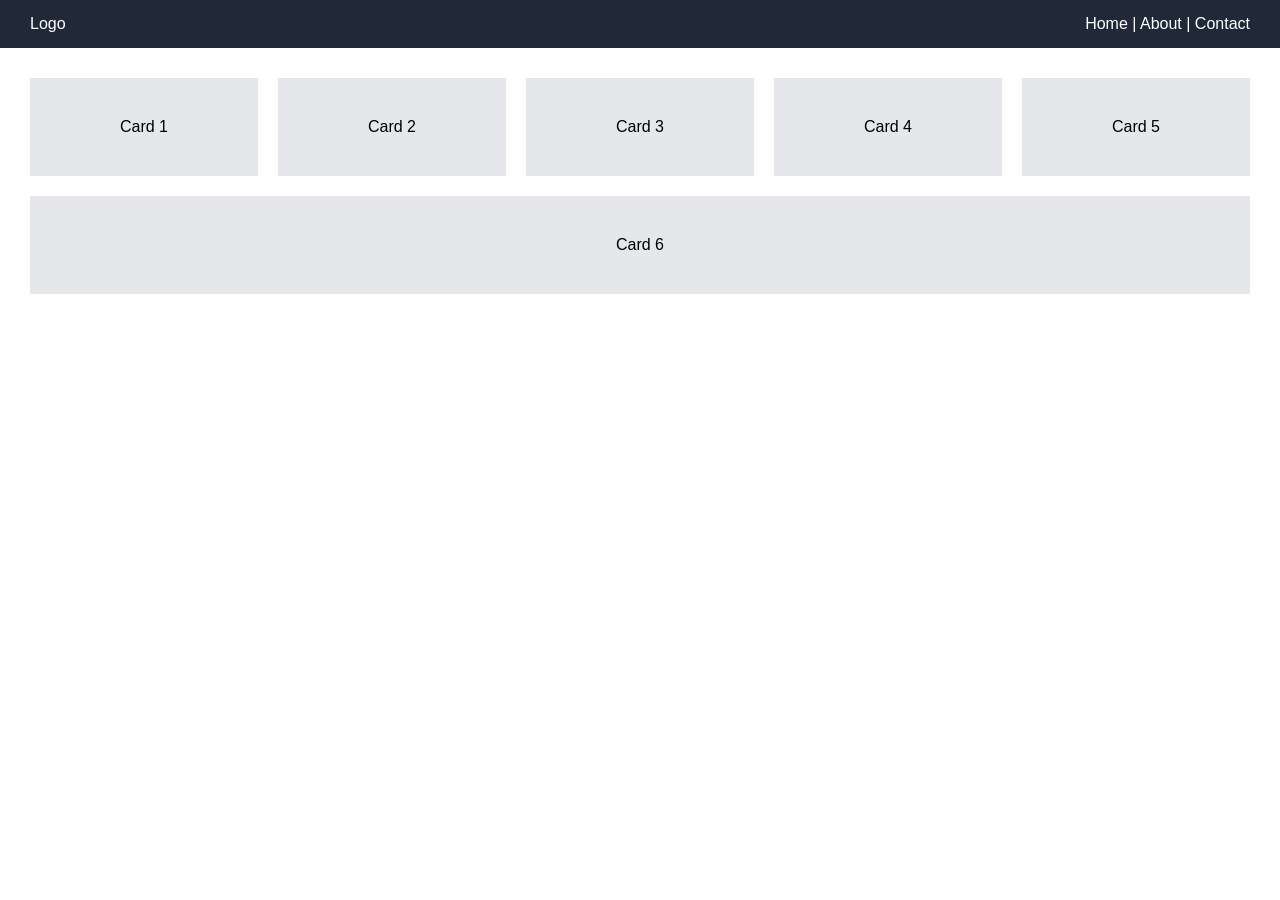
<file: ex00/index.html>
<!DOCTYPE html>
<html lang="en">
<head>
  <meta charset="UTF-8">
  <meta name="viewport" content="width=device-width, initial-scale=1.0">
  <title>Flexbox Layout</title>
  <link rel="stylesheet" href="style.css">
</head>
<body>
  <nav class="nav-container">
    <div class="logo">Logo</div>
    <div class="menu">Home | About | Contact</div>
  </nav>

  <main class="card-container">
    <div class="card">Card 1</div>
    <div class="card">Card 2</div>
    <div class="card">Card 3</div>
    <div class="card">Card 4</div>
    <div class="card">Card 5</div>
    <div class="card">Card 6</div>
  </main>
</body>
</html>
</file>
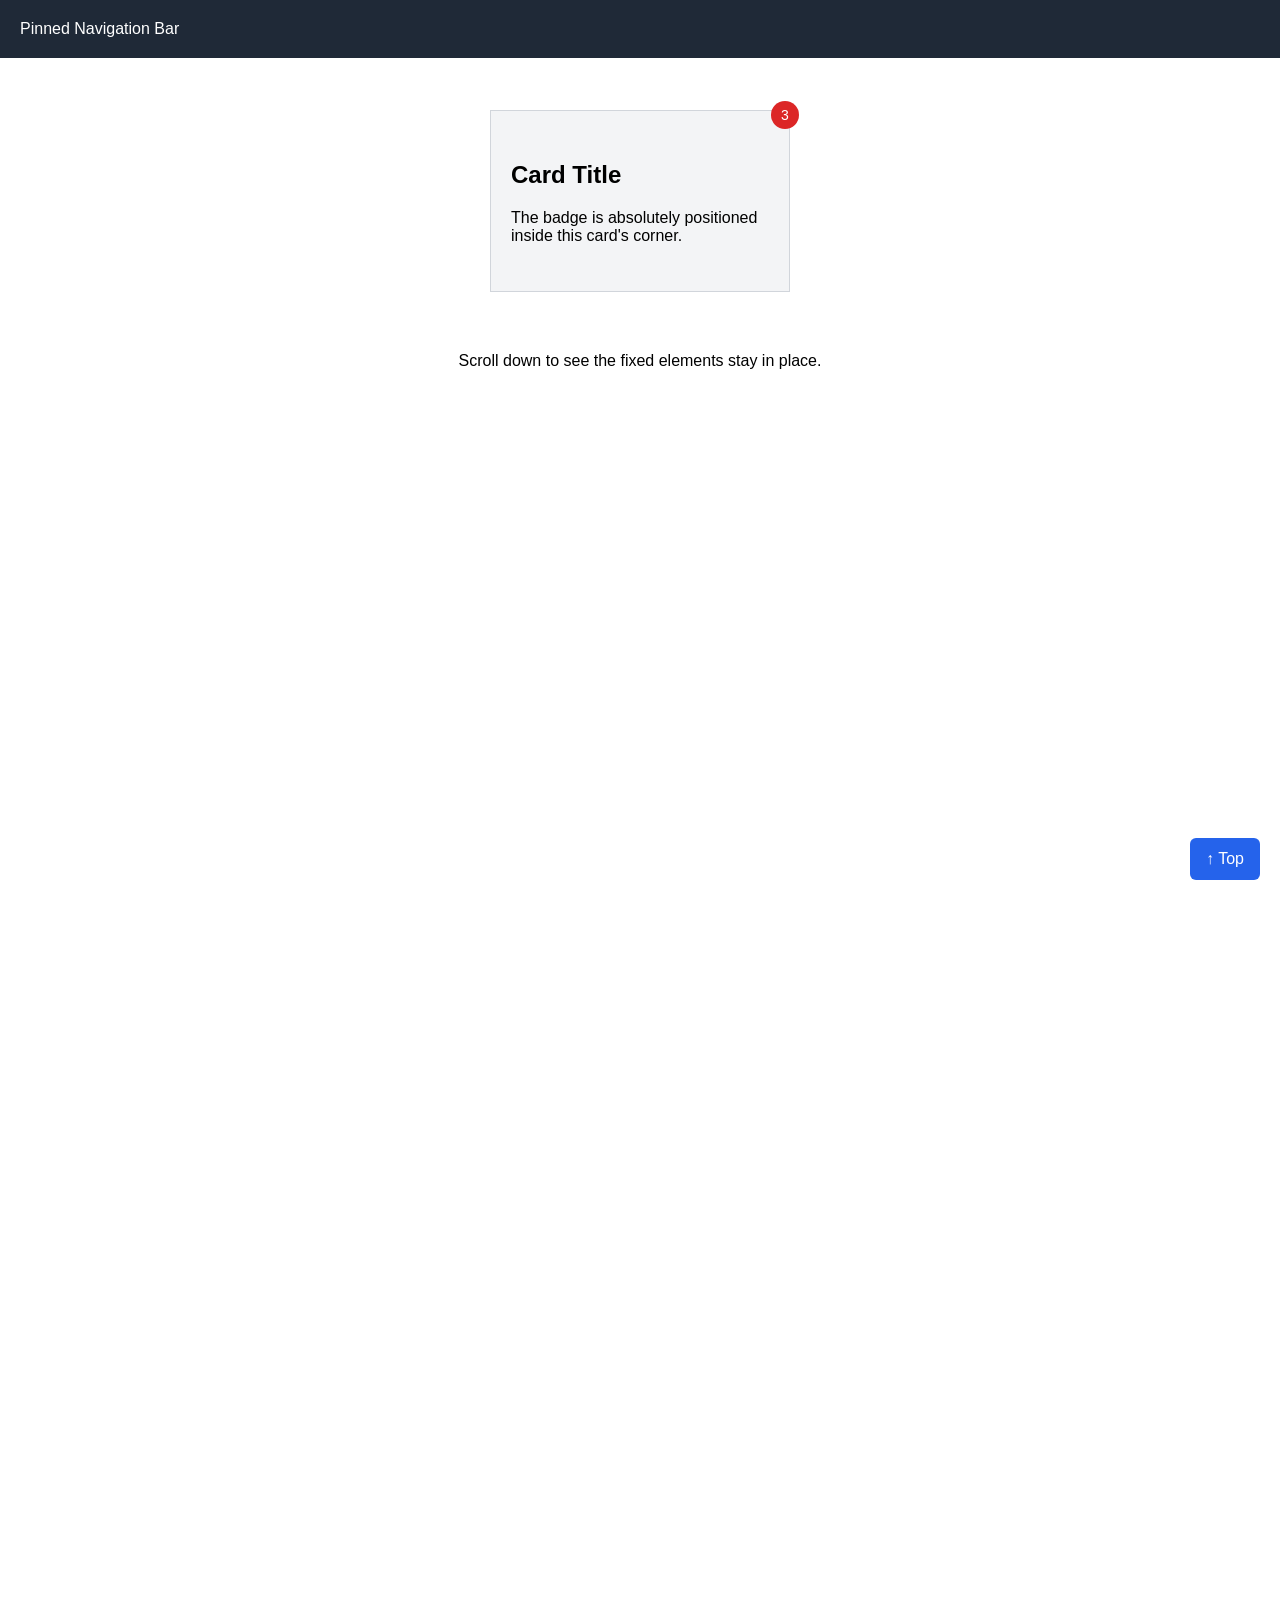
<file: ex01/index.html>
<!DOCTYPE html>
<html lang="en">
<head>
  <meta charset="UTF-8">
  <meta name="viewport" content="width=device-width, initial-scale=1.0">
  <title>Positioning</title>
  <link rel="stylesheet" href="style.css">
</head>
<body>
  <nav class="navbar">Pinned Navigation Bar</nav>

  <div class="card">
    <span class="badge">3</span>
    <h2>Card Title</h2>
    <p>The badge is absolutely positioned inside this card's corner.</p>
  </div>

  <div class="spacer">Scroll down to see the fixed elements stay in place.</div>

  <a href="#" class="back-to-top">&uarr; Top</a>
</body>
</html>
</file>
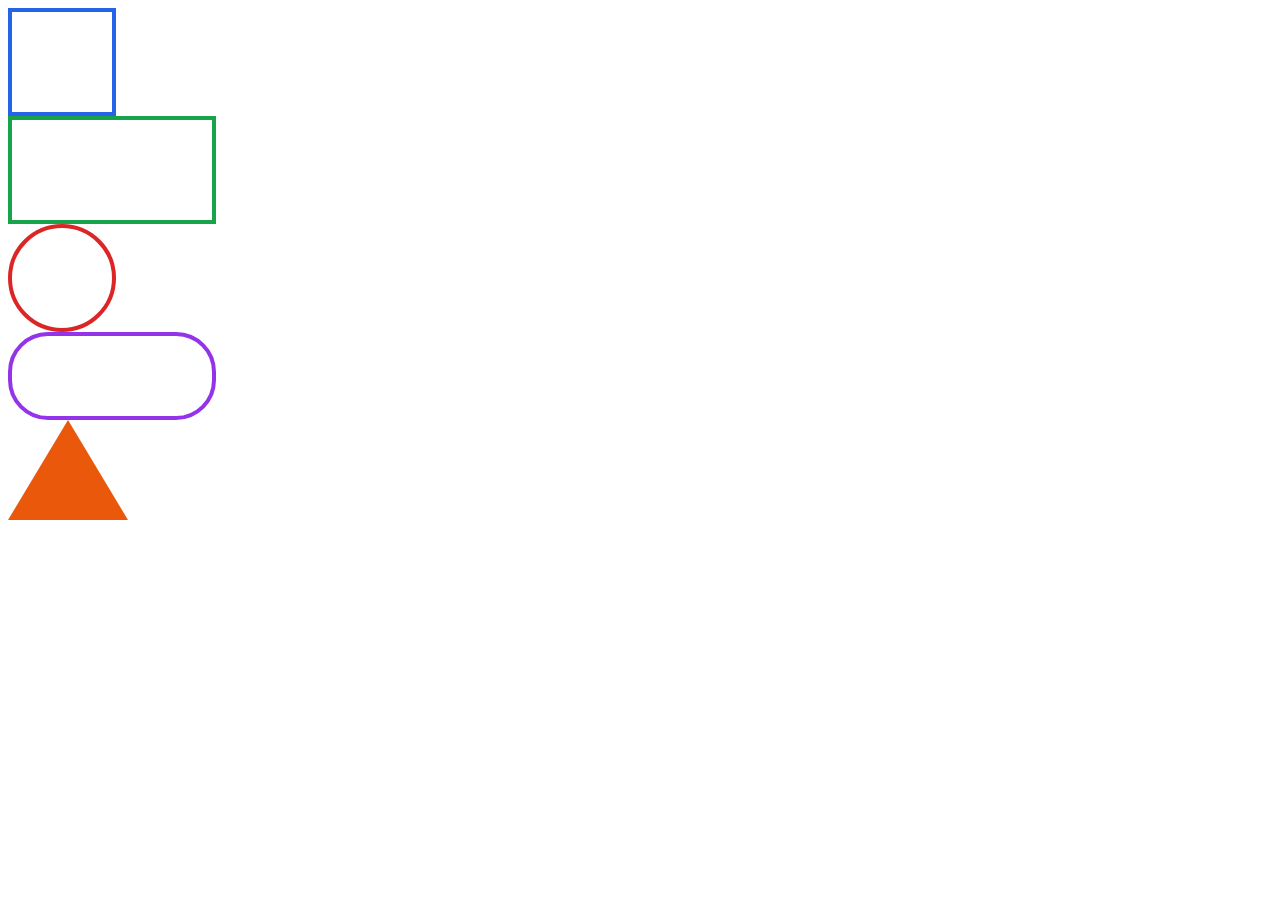
<file: ex02/index.html>
<!DOCTYPE html>
<html lang="en">
<head>
  <meta charset="UTF-8">
  <meta name="viewport" content="width=device-width, initial-scale=1.0">
  <title>CSS Shapes</title>
  <link rel="stylesheet" href="style.css">
</head>
<body>
  <div class="square"></div>
  <div class="rectangle"></div>
  <div class="circle"></div>
  <div class="pill"></div>
  <div class="triangle"></div>
</body>
</html>
</file>
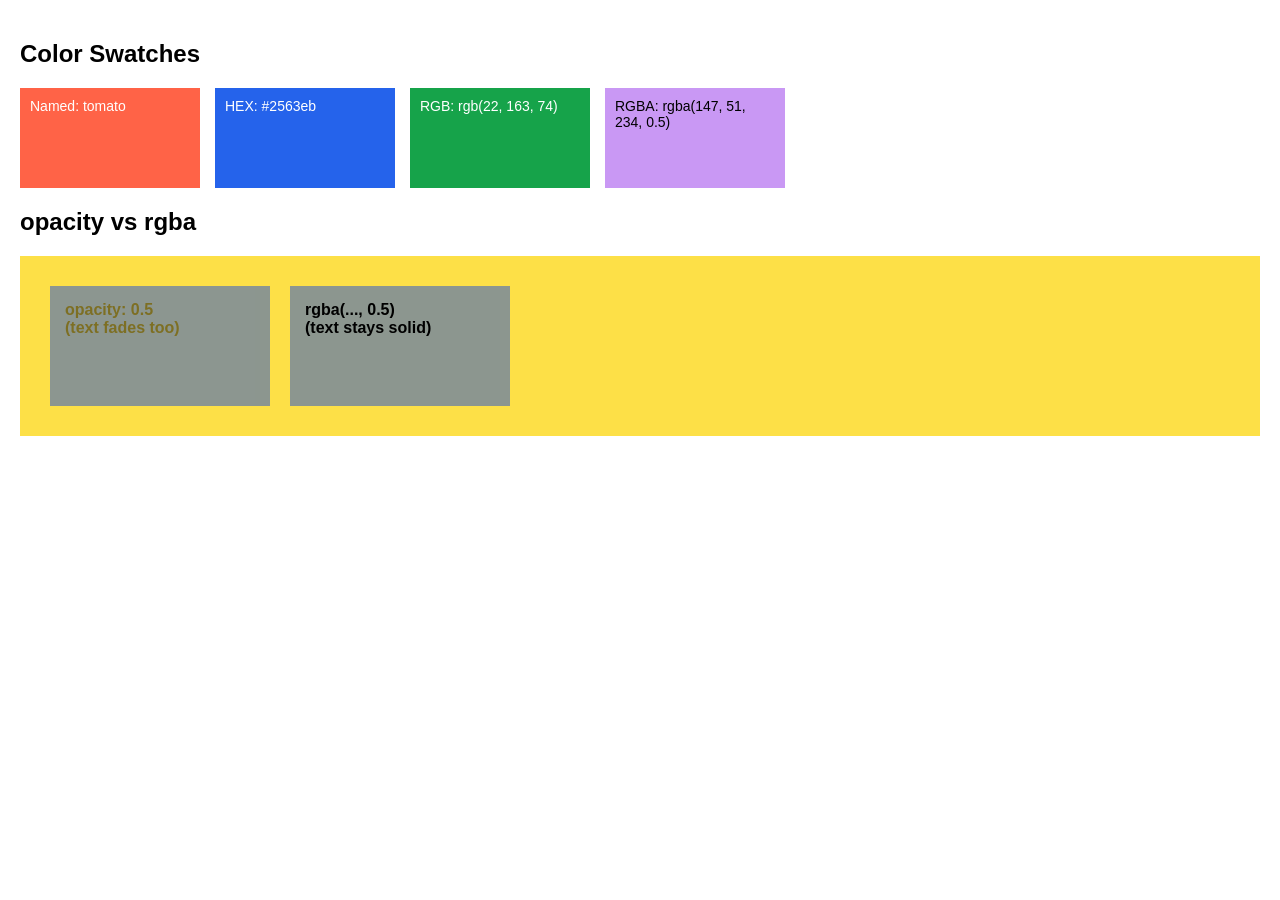
<file: ex03/index.html>
<!DOCTYPE html>
<html lang="en">
<head>
  <meta charset="UTF-8">
  <meta name="viewport" content="width=device-width, initial-scale=1.0">
  <title>Colors &amp; Opacity</title>
  <link rel="stylesheet" href="style.css">
</head>
<body>
  <h2>Color Swatches</h2>
  <div class="palette">
    <div class="swatch named">Named: tomato</div>
    <div class="swatch hex">HEX: #2563eb</div>
    <div class="swatch rgb">RGB: rgb(22, 163, 74)</div>
    <div class="swatch rgba">RGBA: rgba(147, 51, 234, 0.5)</div>
  </div>

  <h2>opacity vs rgba</h2>
  <div class="backdrop">
    <div class="box opacity-box">opacity: 0.5<br>(text fades too)</div>
    <div class="box rgba-box">rgba(..., 0.5)<br>(text stays solid)</div>
  </div>
</body>
</html>
</file>
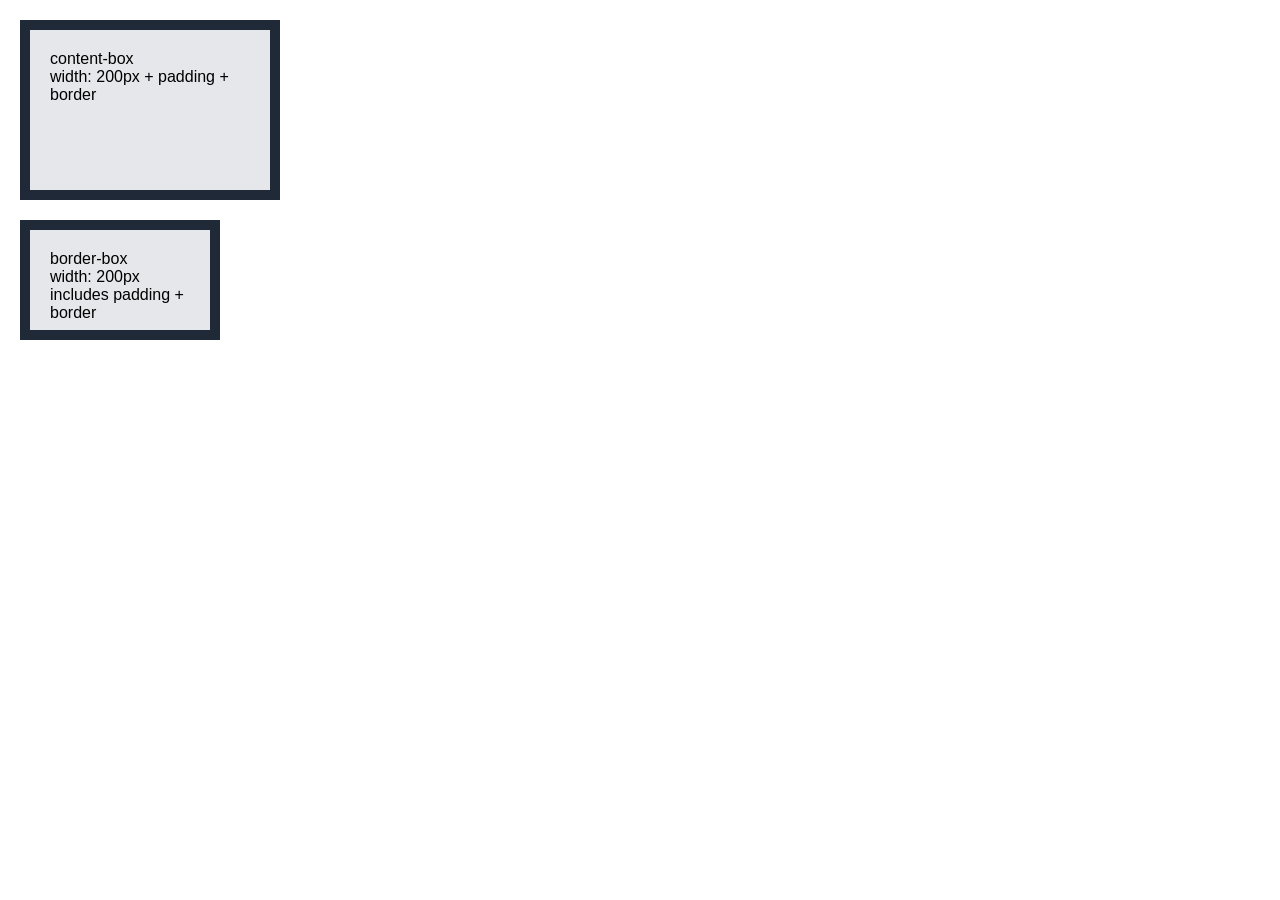
<file: ex04/index.html>
<!DOCTYPE html>
<html lang="en">
<head>
  <meta charset="UTF-8">
  <meta name="viewport" content="width=device-width, initial-scale=1.0">
  <title>The Box Model</title>
  <link rel="stylesheet" href="style.css">
</head>
<body>
  <div class="box content-box">content-box<br>width: 200px + padding + border</div>
  <div class="box border-box">border-box<br>width: 200px includes padding + border</div>
</body>
</html>
</file>
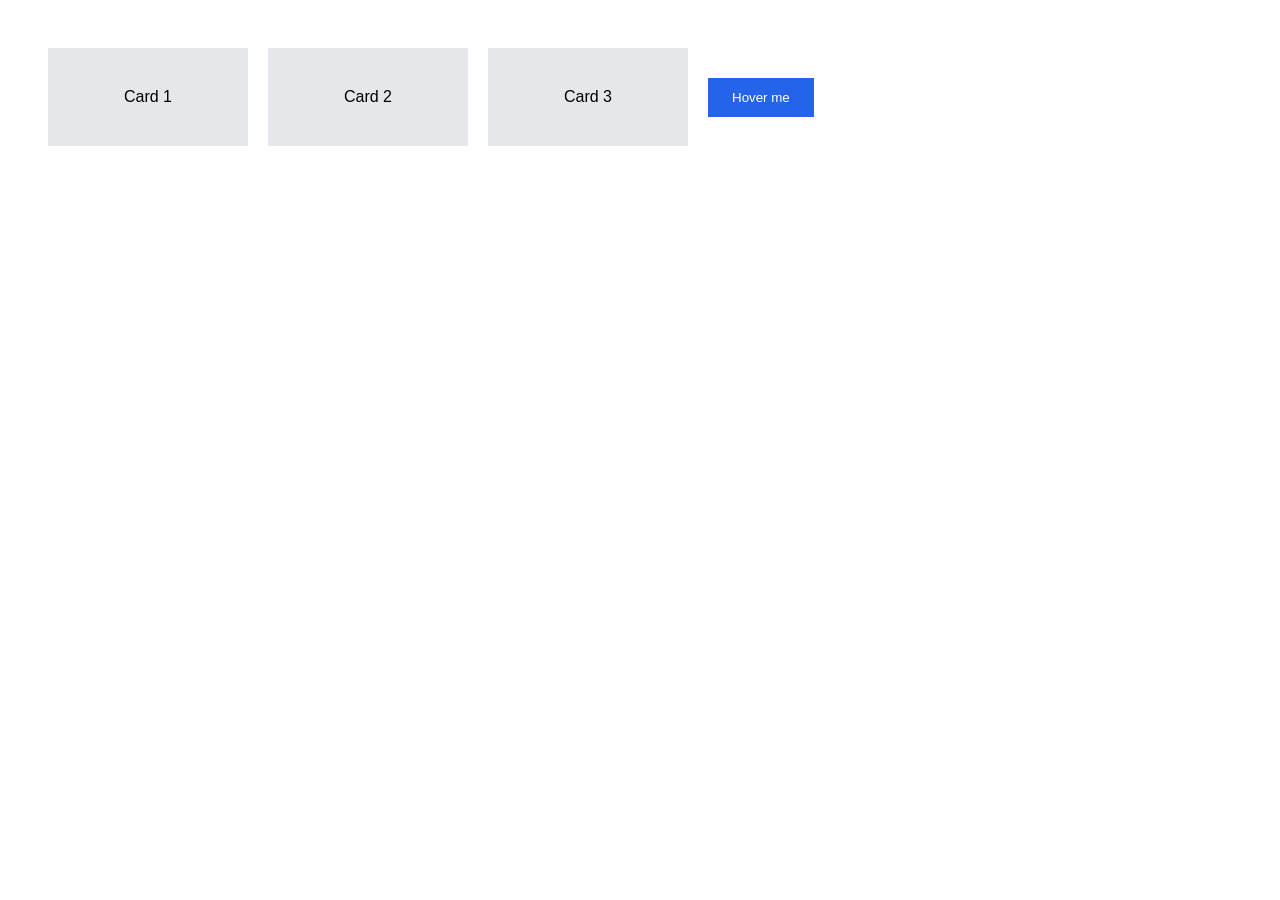
<file: ex06-bonus/index.html>
<!DOCTYPE html>
<html lang="en">
<head>
  <meta charset="UTF-8">
  <meta name="viewport" content="width=device-width, initial-scale=1.0">
  <title>Hover Micro-interactions</title>
  <link rel="stylesheet" href="style.css">
</head>
<body>
  <div class="card">Card 1</div>
  <div class="card">Card 2</div>
  <div class="card">Card 3</div>
  <button class="btn">Hover me</button>
</body>
</html>
</file>
<file: ex00/style.css>
* {
  box-sizing: border-box;
}

body {
  margin: 0;
  font-family: Arial, sans-serif;
}

.nav-container {
  display: flex;
  justify-content: space-between;
  align-items: center;
  padding: 15px 30px;
  background-color: #1f2937;
  color: #ffffff;
}

.card-container {
  display: flex;
  flex-direction: row;
  flex-wrap: wrap;
  gap: 20px;
  padding: 30px;
}

.card {
  flex: 1 1 200px;
  padding: 40px 20px;
  background-color: #e5e7eb;
  text-align: center;
}
</file>
<file: ex01/style.css>
* {
  box-sizing: border-box;
}

body {
  margin: 0;
  padding-top: 70px;
  font-family: Arial, sans-serif;
}

.navbar {
  position: fixed;
  top: 0;
  left: 0;
  width: 100%;
  padding: 20px;
  background-color: #1f2937;
  color: #ffffff;
  z-index: 100;
}

.card {
  position: relative;
  width: 300px;
  margin: 40px auto;
  padding: 30px 20px;
  background-color: #f3f4f6;
  border: 1px solid #d1d5db;
}

.badge {
  position: absolute;
  top: -10px;
  right: -10px;
  width: 28px;
  height: 28px;
  line-height: 28px;
  text-align: center;
  border-radius: 50%;
  background-color: #dc2626;
  color: #ffffff;
  font-size: 14px;
  z-index: 10;
}

.spacer {
  height: 1500px;
  padding: 20px;
  text-align: center;
}

.back-to-top {
  position: fixed;
  bottom: 20px;
  right: 20px;
  padding: 12px 16px;
  background-color: #2563eb;
  color: #ffffff;
  text-decoration: none;
  border-radius: 6px;
  z-index: 100;
}
</file>
<file: ex02/style.css>
.square {
  width: 100px;
  height: 100px;
  border: 4px solid #2563eb;
}

.rectangle {
  width: 200px;
  height: 100px;
  border: 4px solid #16a34a;
}

.circle {
  width: 100px;
  height: 100px;
  border: 4px solid #dc2626;
  border-radius: 50%;
}

.pill {
  width: 200px;
  height: 80px;
  border: 4px solid #9333ea;
  border-radius: 40px;
}

.triangle {
  width: 0;
  height: 0;
  border-left: 60px solid transparent;
  border-right: 60px solid transparent;
  border-bottom: 100px solid #ea580c;
}
</file>
<file: ex03/style.css>
* {
  box-sizing: border-box;
}

body {
  margin: 0;
  padding: 20px;
  font-family: Arial, sans-serif;
}

.palette {
  display: flex;
  flex-wrap: wrap;
  gap: 15px;
}

.swatch {
  width: 180px;
  height: 100px;
  padding: 10px;
  color: #ffffff;
  font-size: 14px;
}

.named { background-color: tomato; }
.hex   { background-color: #2563eb; }
.rgb   { background-color: rgb(22, 163, 74); }
.rgba  { background-color: rgba(147, 51, 234, 0.5); color: #000000; }

.backdrop {
  display: flex;
  gap: 20px;
  padding: 30px;
  background-color: #fde047;
}

.box {
  width: 220px;
  height: 120px;
  padding: 15px;
  color: #000000;
  font-weight: bold;
}

.opacity-box {
  background-color: #1d4ed8;
  opacity: 0.5;
}

.rgba-box {
  background-color: rgba(29, 78, 216, 0.5);
}
</file>
<file: ex04/style.css>
*, *::before, *::after {
  margin: 0;
  padding: 0;
  box-sizing: border-box;
}

body {
  padding: 20px;
  font-family: Arial, sans-serif;
}

.box {
  width: 200px;
  height: 120px;
  padding: 20px;
  border: 10px solid #1f2937;
  background-color: #e5e7eb;
  margin-bottom: 20px;
}

.content-box {
  box-sizing: content-box;
}

.border-box {
  box-sizing: border-box;
}
</file>
<file: ex06-bonus/style.css>
* {
  box-sizing: border-box;
}

body {
  display: flex;
  flex-wrap: wrap;
  align-items: center;
  gap: 20px;
  padding: 40px;
  font-family: Arial, sans-serif;
}

.card {
  width: 200px;
  padding: 40px 20px;
  background-color: #e5e7eb;
  text-align: center;
  transition: transform 0.3s ease, box-shadow 0.3s ease;
}

.card:hover {
  transform: translateY(-8px) scale(1.05);
  box-shadow: 0 10px 20px rgba(0, 0, 0, 0.2);
}

.btn {
  padding: 12px 24px;
  border: none;
  background-color: #2563eb;
  color: #ffffff;
  cursor: pointer;
  transition: transform 0.3s ease;
}

.btn:hover {
  transform: translateY(-8px) scale(1.05);
}
</file>
